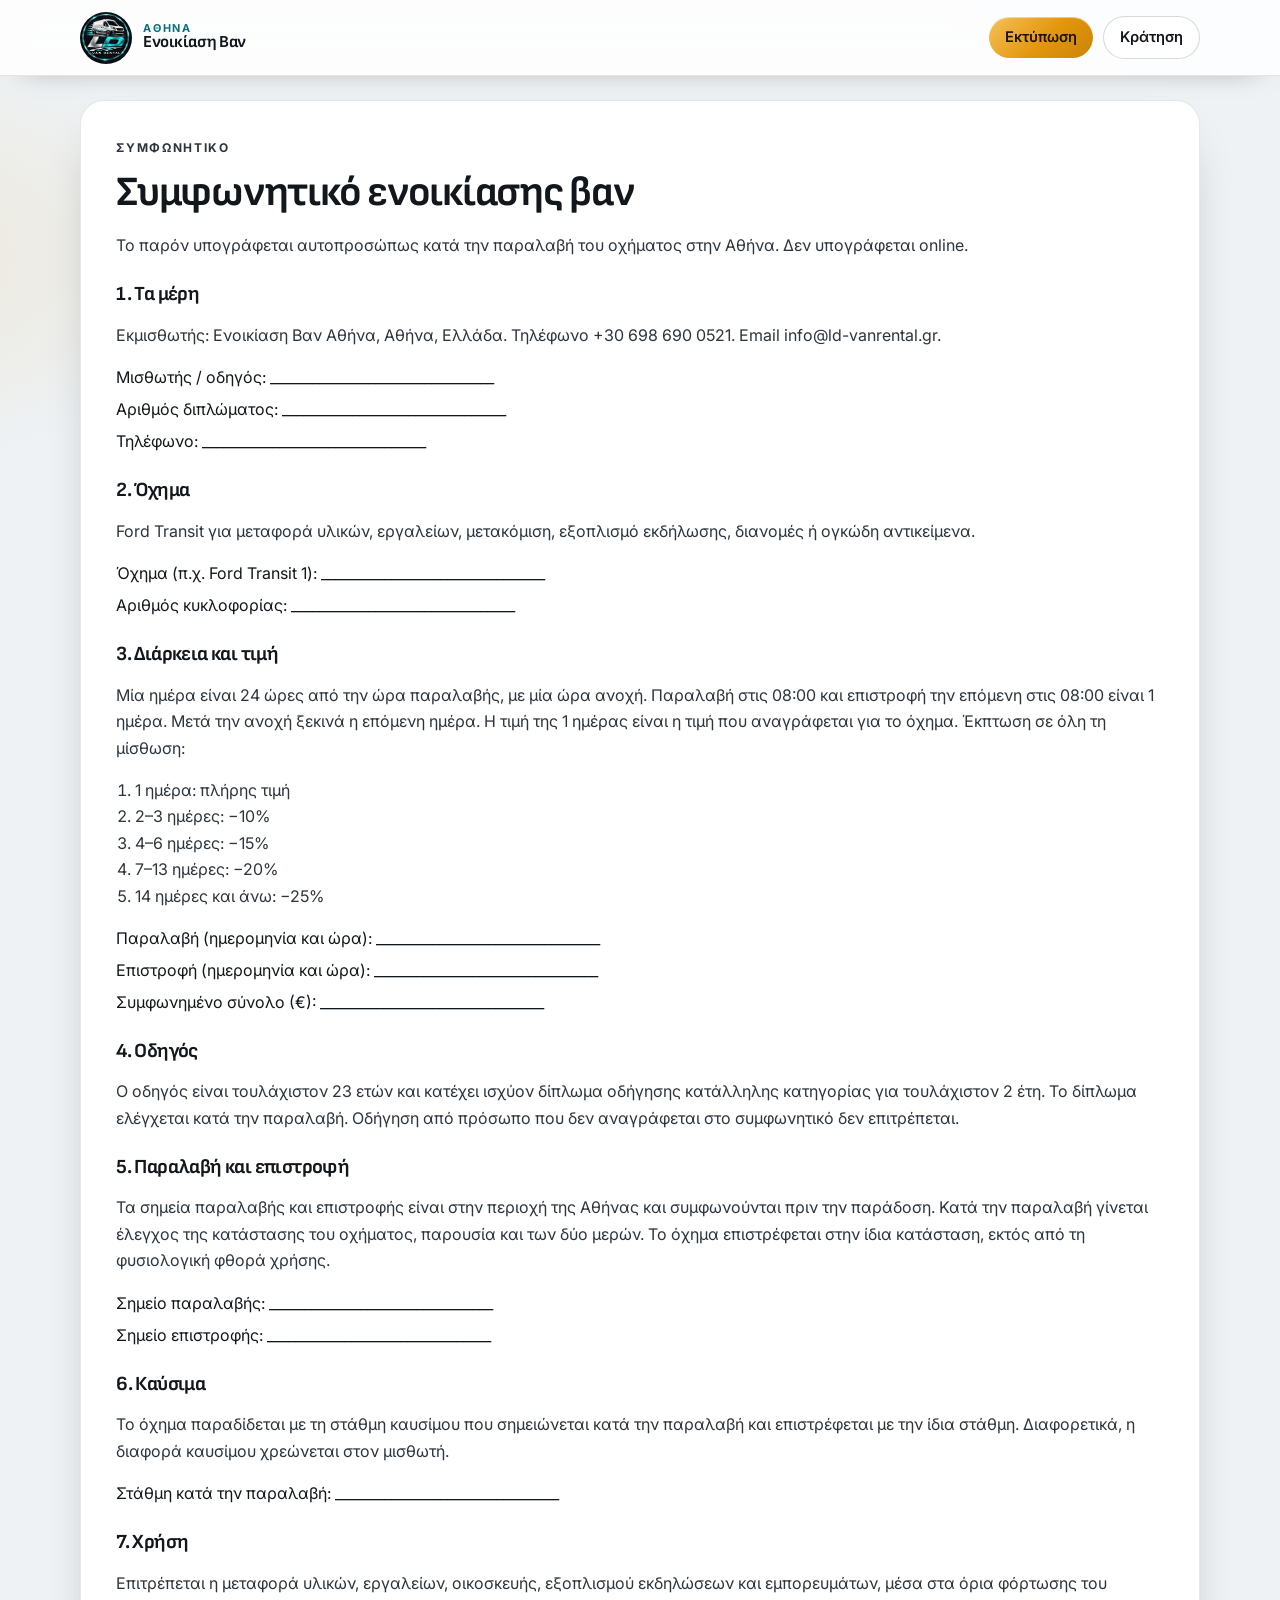
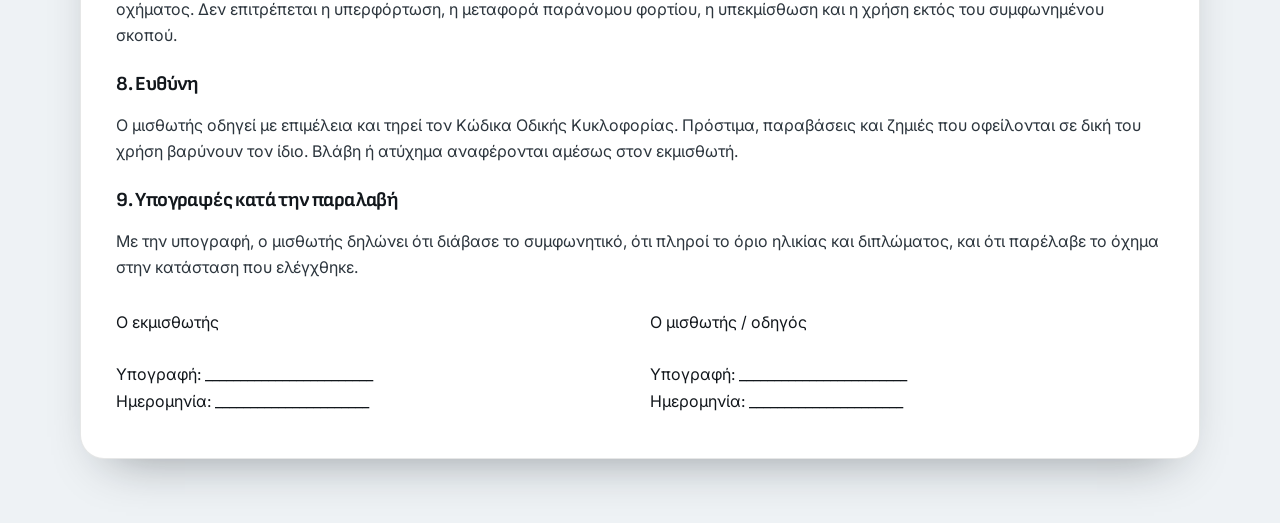
<file: contract.html>
<!DOCTYPE html>
<html lang="el">
<head>
  <script async src="https://www.googletagmanager.com/gtm.js?id=GTM-NGPXLT6L"></script>
  <script>
    window.dataLayer = window.dataLayer || [];
    function gtag(){dataLayer.push(arguments);}
    gtag('js', new Date());
  </script>
  <script async src="https://www.googletagmanager.com/gtm.js?id=G-Y967SV1QP1"></script>
  <script>
    window.dataLayer = window.dataLayer || [];
    function gtag(){dataLayer.push(arguments);}
    gtag('js', new Date());
  </script>
  <meta charset="UTF-8" />
  <meta name="viewport" content="width=device-width, initial-scale=1" />
  <title>Συμφωνητικό ενοικίασης βαν – Ενοικίαση Βαν Αθήνα</title>
  <meta name="description" content="Συμφωνητικό ενοικίασης Ford Transit στην Αθήνα. Υπογράφεται κατά την παραλαβή." />
  <link rel="canonical" href="https://ld-vanrental.gr/contract.html" />
  <meta name="robots" content="index, follow" />
  <meta name="theme-color" content="#eef2f5" />
  <link rel="preconnect" href="https://fonts.googleapis.com" />
  <link rel="preconnect" href="https://fonts.gstatic.com" crossorigin />
  <link href="https://fonts.googleapis.com/css2?family=Inter:wght@400;500;600;700&family=Sofia+Sans:ital,wght@0,500;0,600;0,700;0,800&display=swap" rel="stylesheet" />
  <link rel="stylesheet" href="css/styles.css" />
</head>
<body>
  <header class="site-header scrolled">
    <div class="wrap bar">
      <a class="brand" href="index.html">
        <span class="logo"><img src="logo-header.jpg" alt="LD Van Rental" width="52" height="52" /></span>
        <span class="brand-text">
          <span class="brand-kicker">Αθήνα</span>
          <span class="brand-name">Ενοικίαση Βαν</span>
        </span>
      </a>
      <div class="bar-actions no-print">
        <button type="button" class="btn btn-accent btn-sm" id="printBtn">Εκτύπωση</button>
        <a class="btn btn-outline btn-sm" href="index.html#book">Κράτηση</a>
      </div>
    </div>
  </header>

  <main class="contract-main">
    <article class="wrap contract">
      <p class="eyebrow">Συμφωνητικό</p>
      <h1>Συμφωνητικό ενοικίασης βαν</h1>
      <p>Το παρόν υπογράφεται αυτοπροσώπως κατά την παραλαβή του οχήματος στην Αθήνα. Δεν υπογράφεται online.</p>

      <h2>1. Τα μέρη</h2>
      <p>Εκμισθωτής: Ενοικίαση Βαν Αθήνα, Αθήνα, Ελλάδα. Τηλέφωνο +30 698 690 0521. Email info@ld-vanrental.gr.</p>
      <p class="blank">Μισθωτής / οδηγός: ________________________________</p>
      <p class="blank">Αριθμός διπλώματος: ________________________________</p>
      <p class="blank">Τηλέφωνο: ________________________________</p>

      <h2>2. Όχημα</h2>
      <p>Ford Transit για μεταφορά υλικών, εργαλείων, μετακόμιση, εξοπλισμό εκδήλωσης, διανομές ή ογκώδη αντικείμενα.</p>
      <p class="blank">Όχημα (π.χ. Ford Transit 1): ________________________________</p>
      <p class="blank">Αριθμός κυκλοφορίας: ________________________________</p>

      <h2>3. Διάρκεια και τιμή</h2>
      <p>Μία ημέρα είναι 24 ώρες από την ώρα παραλαβής, με μία ώρα ανοχή. Παραλαβή στις 08:00 και επιστροφή την επόμενη στις 08:00 είναι 1 ημέρα. Μετά την ανοχή ξεκινά η επόμενη ημέρα. Η τιμή της 1 ημέρας είναι η τιμή που αναγράφεται για το όχημα. Έκπτωση σε όλη τη μίσθωση:</p>
      <ol>
        <li>1 ημέρα: πλήρης τιμή</li>
        <li>2–3 ημέρες: −10%</li>
        <li>4–6 ημέρες: −15%</li>
        <li>7–13 ημέρες: −20%</li>
        <li>14 ημέρες και άνω: −25%</li>
      </ol>
      <p class="blank">Παραλαβή (ημερομηνία και ώρα): ________________________________</p>
      <p class="blank">Επιστροφή (ημερομηνία και ώρα): ________________________________</p>
      <p class="blank">Συμφωνημένο σύνολο (€): ________________________________</p>

      <h2>4. Οδηγός</h2>
      <p>Ο οδηγός είναι τουλάχιστον 23 ετών και κατέχει ισχύον δίπλωμα οδήγησης κατάλληλης κατηγορίας για τουλάχιστον 2 έτη. Το δίπλωμα ελέγχεται κατά την παραλαβή. Οδήγηση από πρόσωπο που δεν αναγράφεται στο συμφωνητικό δεν επιτρέπεται.</p>

      <h2>5. Παραλαβή και επιστροφή</h2>
      <p>Τα σημεία παραλαβής και επιστροφής είναι στην περιοχή της Αθήνας και συμφωνούνται πριν την παράδοση. Κατά την παραλαβή γίνεται έλεγχος της κατάστασης του οχήματος, παρουσία και των δύο μερών. Το όχημα επιστρέφεται στην ίδια κατάσταση, εκτός από τη φυσιολογική φθορά χρήσης.</p>
      <p class="blank">Σημείο παραλαβής: ________________________________</p>
      <p class="blank">Σημείο επιστροφής: ________________________________</p>

      <h2>6. Καύσιμα</h2>
      <p>Το όχημα παραδίδεται με τη στάθμη καυσίμου που σημειώνεται κατά την παραλαβή και επιστρέφεται με την ίδια στάθμη. Διαφορετικά, η διαφορά καυσίμου χρεώνεται στον μισθωτή.</p>
      <p class="blank">Στάθμη κατά την παραλαβή: ________________________________</p>

      <h2>7. Χρήση</h2>
      <p>Επιτρέπεται η μεταφορά υλικών, εργαλείων, οικοσκευής, εξοπλισμού εκδηλώσεων και εμπορευμάτων, μέσα στα όρια φόρτωσης του οχήματος. Δεν επιτρέπεται η υπερφόρτωση, η μεταφορά παράνομου φορτίου, η υπεκμίσθωση και η χρήση εκτός του συμφωνημένου σκοπού.</p>

      <h2>8. Ευθύνη</h2>
      <p>Ο μισθωτής οδηγεί με επιμέλεια και τηρεί τον Κώδικα Οδικής Κυκλοφορίας. Πρόστιμα, παραβάσεις και ζημιές που οφείλονται σε δική του χρήση βαρύνουν τον ίδιο. Βλάβη ή ατύχημα αναφέρονται αμέσως στον εκμισθωτή.</p>

      <h2>9. Υπογραφές κατά την παραλαβή</h2>
      <p>Με την υπογραφή, ο μισθωτής δηλώνει ότι διάβασε το συμφωνητικό, ότι πληροί το όριο ηλικίας και διπλώματος, και ότι παρέλαβε το όχημα στην κατάσταση που ελέγχθηκε.</p>
      <div class="sign">
        <p class="blank">Ο εκμισθωτής<br /><br />Υπογραφή: ________________________<br />Ημερομηνία: ______________________</p>
        <p class="blank">Ο μισθωτής / οδηγός<br /><br />Υπογραφή: ________________________<br />Ημερομηνία: ______________________</p>
      </div>
    </article>
  </main>
  <script>
    document.getElementById("printBtn").addEventListener("click", () => window.print());
  </script>
</body>
</html>
</file>
<file: css/styles.css>
/* =====================================================================
   Ενοικίαση Βαν Αθήνα
   Light instrument panel: concrete canvas, graphite ink, signal amber,
   deep teal. Sofia Sans + Inter (both include Greek).
   ===================================================================== */
:root {
  --ink: #12171c;
  --ink-soft: #2c353d;
  --muted: #4e5963;
  --canvas: #eef2f5;
  --canvas-2: #e4eaee;
  --surface: #ffffff;
  --line: rgba(18, 23, 28, 0.1);
  --line-strong: rgba(18, 23, 28, 0.16);
  --amber: #e3960c;
  --amber-2: #f6b73c;
  --amber-ink: #1c1406;
  --teal: #0c6e78;
  --teal-2: #14919b;
  --danger: #b42318;
  --ok: #18794a;
  --night: #0d141b;
  --night-2: #16202a;
  --grad: linear-gradient(135deg, #f6c15a 0%, #e3960c 55%, #c98408 100%);
  --glow: linear-gradient(135deg, #f6c15a, #14919b);
  --radius: 22px;
  --ease: cubic-bezier(.2, .8, .2, 1);
  --header: 76px;
  --font-head: "Sofia Sans", "Inter", system-ui, sans-serif;
  --font-body: "Inter", system-ui, -apple-system, "Segoe UI", sans-serif;
  --shadow: 0 24px 50px -28px rgba(13, 20, 27, 0.45);
}

*, *::before, *::after { box-sizing: border-box; }
html { -webkit-text-size-adjust: 100%; scroll-behavior: smooth; }
body {
  margin: 0;
  font-family: var(--font-body);
  color: var(--ink);
  background:
    radial-gradient(900px 480px at 100% -8%, rgba(20, 145, 155, 0.1), transparent 55%),
    radial-gradient(760px 420px at -12% 12%, rgba(227, 150, 12, 0.12), transparent 52%),
    var(--canvas);
  line-height: 1.65;
  -webkit-font-smoothing: antialiased;
  color-scheme: light;
}
.wrap { width: min(1120px, calc(100% - 2rem)); margin-inline: auto; }
[hidden] { display: none !important; }
img { max-width: 100%; }
h1, h2, h3 { font-family: var(--font-head); font-weight: 700; line-height: 1.08; margin: 0 0 .7rem; letter-spacing: -0.03em; }
h1 { font-size: clamp(2.35rem, 5vw, 4rem); }
h2 { font-size: clamp(1.7rem, 3vw, 2.35rem); }
em { font-style: italic; font-weight: 600; }
.muted { color: var(--muted); }
::selection { background: rgba(227, 150, 12, 0.28); }
:focus-visible { outline: 2px solid var(--teal); outline-offset: 3px; }

.skip {
  position: absolute; left: 1rem; top: -48px; z-index: 90;
  background: var(--ink); color: #fff; padding: .65rem 1rem; border-radius: 999px;
  text-decoration: none; font-weight: 600;
}
.skip:focus { top: .7rem; }

/* ---------- Scroll progress ---------- */
.scroll-progress {
  position: fixed; inset: 0 0 auto 0; height: 3px; z-index: 80; pointer-events: none;
  background: rgba(18, 23, 28, 0.06);
}
.scroll-progress span {
  display: block; height: 100%; width: 100%; transform: scaleX(0); transform-origin: left center;
  background: var(--glow);
  box-shadow: 0 0 14px rgba(227, 150, 12, 0.55);
}

/* ---------- Buttons ---------- */
.btn {
  font: inherit; font-weight: 600; border: 0; border-radius: 999px; cursor: pointer;
  text-decoration: none; padding: .85rem 1.35rem; min-height: 48px;
  display: inline-flex; align-items: center; justify-content: center; gap: .5rem;
  transition: transform .35s var(--ease), box-shadow .35s, background .25s, border-color .25s, color .25s;
}
.btn:hover { transform: translateY(-2px); }
.btn:active { transform: translateY(0) scale(.98); }
.btn:disabled { opacity: .6; cursor: wait; transform: none; }
.btn-sm { padding: .5rem 1rem; min-height: 40px; font-size: .92rem; }
.btn-block { width: 100%; }
.btn-primary { background: var(--ink); color: #fff; }
.btn-primary:hover { background: #24303a; box-shadow: 0 12px 28px -12px rgba(18, 23, 28, 0.7); }
.btn-accent { background: var(--grad); color: var(--amber-ink); box-shadow: inset 0 1px 0 rgba(255, 255, 255, 0.45); }
.btn-accent:hover { box-shadow: 0 0 0 4px rgba(227, 150, 12, 0.22), 0 14px 28px -12px rgba(227, 150, 12, 0.7); }
.btn-outline {
  background: rgba(255, 255, 255, 0.55); color: var(--ink);
  border: 1px solid var(--line-strong); backdrop-filter: blur(10px);
}
.btn-outline:hover { border-color: var(--teal); color: var(--teal); background: #fff; }
.btn-wa { background: #1faa59; color: #fff; }
.btn-wa:hover { box-shadow: 0 0 0 4px rgba(31, 170, 89, 0.2), 0 14px 28px -12px rgba(31, 170, 89, 0.65); }
.btn-call { background: var(--night); color: #fff; box-shadow: inset 0 0 0 1px rgba(246, 183, 60, 0.45); }
.btn-call:hover { background: #1a2632; box-shadow: 0 0 0 4px rgba(20, 145, 155, 0.18), 0 14px 28px -12px rgba(13, 20, 27, 0.55); }
.link-btn {
  background: none; border: 0; font: inherit; font-weight: 600; color: var(--teal);
  cursor: pointer; padding: .25rem 0 .9rem;
}
.link-btn:hover { color: var(--ink); }

/* ---------- Header ---------- */
.site-header {
  position: fixed; inset: 0 0 auto 0; z-index: 40; height: var(--header);
  display: flex; align-items: center;
  background: rgba(238, 242, 245, 0.72);
  backdrop-filter: blur(18px) saturate(1.4);
  -webkit-backdrop-filter: blur(18px) saturate(1.4);
  border-bottom: 1px solid transparent;
  transition: background .35s, box-shadow .35s, border-color .35s;
}
.site-header.scrolled, .site-header.open {
  background: rgba(255, 255, 255, 0.86);
  border-bottom-color: var(--line);
  box-shadow: 0 12px 30px -24px rgba(13, 20, 27, 0.55);
}
.bar { display: flex; align-items: center; justify-content: space-between; gap: 1rem; width: min(1120px, calc(100% - 2rem)); }
.brand { display: flex; align-items: center; gap: .7rem; color: var(--ink); text-decoration: none; }
.logo {
  width: 52px; height: 52px; border-radius: 50%; overflow: hidden; flex: none;
  background: #0d141b; display: block;
}
.logo img { width: 100%; height: 100%; object-fit: cover; display: block; }
.brand-text { display: flex; flex-direction: column; line-height: 1.05; }
.brand-kicker { font-size: .68rem; font-weight: 700; letter-spacing: .16em; text-transform: uppercase; color: var(--teal); }
.brand-name { font-family: var(--font-head); font-weight: 700; font-size: 1.05rem; letter-spacing: -0.03em; }
.nav { display: none; gap: 1.35rem; }
.nav a {
  color: var(--ink-soft); text-decoration: none; font-weight: 500; font-size: .94rem;
  position: relative; padding: .3rem 0;
}
.nav a::after {
  content: ""; position: absolute; left: 0; right: 100%; bottom: -2px; height: 2px; border-radius: 2px;
  background: var(--grad); transition: right .35s var(--ease);
}
.nav a:hover, .nav a.is-current { color: var(--ink); }
.nav a:hover::after, .nav a.is-current::after { right: 0; }
.bar-actions { display: flex; align-items: center; gap: .6rem; }
.menu-btn {
  width: 44px; height: 44px; border-radius: 14px; border: 1px solid var(--line-strong);
  background: rgba(255, 255, 255, 0.7); display: grid; place-content: center; gap: 5px; cursor: pointer;
}
.menu-btn span { display: block; width: 18px; height: 2px; background: var(--ink); border-radius: 2px; transition: transform .3s var(--ease), opacity .2s; }
.site-header.open .menu-btn span:nth-child(1) { transform: translateY(7px) rotate(45deg); }
.site-header.open .menu-btn span:nth-child(2) { opacity: 0; }
.site-header.open .menu-btn span:nth-child(3) { transform: translateY(-7px) rotate(-45deg); }
@media (max-width: 899px) {
  .site-header.open .nav {
    display: flex; flex-direction: column; position: absolute; top: var(--header); left: 0; right: 0;
    background: rgba(255, 255, 255, 0.96); backdrop-filter: blur(16px);
    padding: .4rem 1.15rem 1rem; border-bottom: 1px solid var(--line);
    box-shadow: var(--shadow); animation: dropIn .28s var(--ease);
  }
  .site-header.open .nav a { padding: .9rem .1rem; border-bottom: 1px solid var(--line); font-size: 1.05rem; }
  .site-header.open .nav a::after { display: none; }
}
@media (min-width: 900px) { .nav { display: flex; } .menu-btn { display: none; } }

/* ---------- Hero ---------- */
.hero { padding: calc(var(--header) + 2.4rem) 0 1.5rem; }
.hero-grid { display: grid; gap: 2rem; align-items: center; }
@media (min-width: 960px) { .hero-grid { grid-template-columns: 1.12fr .88fr; gap: 3.5rem; } }
.eyebrow {
  display: inline-flex; align-items: center; gap: .55rem; margin: 0 0 .85rem;
  font-size: .75rem; font-weight: 700; letter-spacing: .14em; text-transform: uppercase; color: var(--teal);
}
.pulse-dot {
  width: 8px; height: 8px; border-radius: 50%; background: var(--amber); position: relative; flex: none;
}
.pulse-dot::after {
  content: ""; position: absolute; inset: -4px; border-radius: inherit; border: 1px solid var(--amber);
  animation: pulse 2.4s ease-out infinite;
}
.hero h1 em {
  background: linear-gradient(100deg, #c98408, #0c6e78);
  -webkit-background-clip: text; background-clip: text; color: transparent;
}
.lead { font-size: 1.05rem; color: var(--muted); margin: 0 0 1.5rem; max-width: 42rem; }
.hero-cta { display: flex; flex-wrap: wrap; gap: .7rem; }
.chips { display: flex; flex-wrap: wrap; gap: .5rem; list-style: none; padding: 0; margin: 1.4rem 0 0; }
.chips li {
  font-size: .84rem; font-weight: 500; color: var(--ink-soft);
  padding: .4rem .85rem; border-radius: 999px;
  background: rgba(255, 255, 255, 0.72); border: 1px solid var(--line);
  backdrop-filter: blur(8px);
}
.chips li::before { content: ""; display: inline-block; width: 6px; height: 6px; margin-right: .5rem; border-radius: 50%; background: var(--teal-2); transform: translateY(-1px); }

.hero-visual { position: relative; }
.hero-visual::before {
  content: ""; position: absolute; inset: 22px -12px -14px 22px; border-radius: 28px; z-index: 0;
  background: linear-gradient(160deg, rgba(227, 150, 12, 0.22), rgba(20, 145, 155, 0.16));
  border: 1px solid rgba(12, 110, 120, 0.25);
}
.hero-photo { aspect-ratio: 5 / 4; max-height: 440px; z-index: 1; }
.hero-note {
  position: absolute; left: -12px; bottom: 22px; z-index: 2; max-width: 220px;
  padding: .85rem 1rem; border-radius: 18px; color: #fff;
  background: rgba(13, 20, 27, 0.72); border: 1px solid rgba(255, 255, 255, 0.16);
  backdrop-filter: blur(14px); -webkit-backdrop-filter: blur(14px);
  box-shadow: var(--shadow);
}
.hero-note-k { display: block; font-size: .7rem; letter-spacing: .14em; text-transform: uppercase; color: var(--amber-2); font-weight: 700; margin-bottom: .25rem; }
.hero-note strong { font-family: var(--font-head); font-weight: 600; font-size: 1rem; letter-spacing: -0.02em; line-height: 1.25; }
@media (max-width: 640px) {
  .hero-note { left: 12px; bottom: 12px; }
  .hero-visual::before { inset: 12px -6px -8px 12px; }
}

/* ---------- Frames ---------- */
.frame {
  position: relative; margin: 0; overflow: hidden; border-radius: 24px;
  background: linear-gradient(145deg, #1c2832, #0c6e78);
  box-shadow: var(--shadow); border: 1px solid rgba(255, 255, 255, 0.7);
}
.frame img { position: absolute; inset: 0; width: 100%; height: 100%; object-fit: cover; display: block; }
.glass-tag {
  position: absolute; left: .85rem; bottom: .85rem; z-index: 2;
  padding: .4rem .8rem; border-radius: 999px; color: #fff; font-size: .8rem; font-weight: 600;
  background: rgba(13, 20, 27, 0.5); border: 1px solid rgba(255, 255, 255, 0.22);
  backdrop-filter: blur(12px); -webkit-backdrop-filter: blur(12px);
}
img.failed { display: none; }

/* ---------- Booking ---------- */
#book { position: relative; z-index: 2; scroll-margin-top: calc(var(--header) + 12px); padding-bottom: .5rem; }
.book-card {
  position: relative; border-radius: 28px; padding: 1.15rem;
  background: rgba(255, 255, 255, 0.72);
  border: 1px solid rgba(255, 255, 255, 0.85);
  backdrop-filter: blur(18px) saturate(1.3);
  -webkit-backdrop-filter: blur(18px) saturate(1.3);
  box-shadow: 0 30px 70px -36px rgba(13, 20, 27, 0.45), inset 0 1px 0 rgba(255, 255, 255, 0.8);
}
.book-card::before {
  content: ""; position: absolute; inset: 0; border-radius: inherit; padding: 1px; pointer-events: none;
  background: linear-gradient(135deg, rgba(227, 150, 12, 0.55), rgba(255, 255, 255, 0.15) 42%, rgba(20, 145, 155, 0.45));
  -webkit-mask: linear-gradient(#000 0 0) content-box, linear-gradient(#000 0 0);
  -webkit-mask-composite: xor; mask: linear-gradient(#000 0 0) content-box, linear-gradient(#000 0 0);
  mask-composite: exclude;
}
@media (min-width: 760px) { .book-card { padding: 1.6rem 1.7rem 1.7rem; } }
.book-head { display: flex; flex-wrap: wrap; justify-content: space-between; gap: .75rem 1.5rem; align-items: end; margin-bottom: 1.1rem; }
.book-head h2 { margin: 0; font-size: 1.55rem; }
.book-head .eyebrow { margin-bottom: .3rem; }
.book-note { margin: 0; max-width: 28ch; color: var(--muted); font-size: .92rem; }

.stepper { display: flex; align-items: center; gap: .45rem; list-style: none; padding: 0; margin: 0 0 .85rem; }
.stepper li { display: flex; align-items: center; gap: .55rem; color: var(--muted); font-weight: 600; font-size: .9rem; transition: color .3s; }
.stepper li:not(:last-child) { flex: 1; }
.stepper li:not(:last-child)::after {
  content: ""; flex: 1; min-width: 12px; height: 2px; border-radius: 2px; background: var(--canvas-2); margin-left: .3rem; transition: background .4s;
}
.stepper .n {
  width: 34px; height: 34px; flex: none; border-radius: 50%; display: grid; place-items: center;
  background: var(--surface); border: 1.5px solid var(--line-strong); font-weight: 700; transition: all .4s var(--ease);
}
.stepper li.active { color: var(--ink); }
.stepper li.active .n { background: var(--grad); border-color: transparent; color: var(--amber-ink); box-shadow: 0 0 0 5px rgba(227, 150, 12, 0.18); }
.stepper li.done .n { background: var(--teal); border-color: var(--teal); color: #fff; font-size: 0; }
.stepper li.done .n::after { content: "✓"; font-size: .95rem; }
.stepper li.done::after { background: var(--teal); }
@media (max-width: 640px) { .stepper li:not(.active) .t { display: none; } }
.progress { height: 3px; border-radius: 99px; background: var(--canvas-2); overflow: hidden; margin-bottom: 1.25rem; }
.progress i { display: block; height: 100%; width: 33%; border-radius: inherit; background: var(--glow); transition: width .65s var(--ease); }

.panel.enter-fwd { animation: rise .48s var(--ease) both; }
.panel.enter-back { animation: rise .48s var(--ease) both; }

/* ---------- Forms ---------- */
.search-bar {
  display: grid; gap: .85rem; grid-template-columns: 1fr; padding: .85rem;
  border-radius: 20px; background: rgba(255, 255, 255, 0.66); border: 1px solid var(--line);
}
@media (min-width: 860px) { .search-bar { grid-template-columns: 1.3fr 1.3fr 1fr auto; align-items: end; } }
.when-row { display: grid; grid-template-columns: 1.35fr .85fr; gap: .45rem; }
.search-bar label, .field > label { margin: 0; }
label { display: block; font-weight: 600; font-size: .86rem; color: var(--ink-soft); }
input, select {
  display: block; width: 100%; margin-top: .35rem; padding: .75rem .9rem; font: inherit; color: var(--ink);
  background: var(--surface); border: 1.5px solid var(--line-strong); border-radius: 14px; min-height: 50px;
  transition: border-color .25s, box-shadow .25s, background .25s;
}
select {
  appearance: none;
  background-image: url("data:image/svg+xml;utf8,<svg xmlns='http://www.w3.org/2000/svg' width='12' height='8' viewBox='0 0 12 8'><path fill='%234e5963' d='M1 1.2 6 6.2 11 1.2'/></svg>");
  background-repeat: no-repeat; background-position: right .9rem center; padding-right: 2.2rem;
}
input:hover, select:hover { border-color: rgba(12, 110, 120, 0.35); }
input:focus, select:focus { outline: none; border-color: var(--teal); box-shadow: 0 0 0 4px rgba(12, 110, 120, 0.14); }
input::placeholder { color: #8b959e; }
input:disabled { background: var(--canvas-2); color: var(--muted); cursor: not-allowed; }
.control input { margin-top: 0; }
.hp { position: absolute; left: -9999px; width: 1px; height: 1px; opacity: 0; }
.error { color: var(--danger); font-weight: 600; margin: .75rem 0 0; animation: msgIn .25s var(--ease); }
.results-info { color: var(--muted); font-weight: 500; margin: 1rem 0 0; min-height: 1.4em; }

.field { margin-bottom: 1rem; }
.control { position: relative; }
.control input { padding-right: 2.8rem; }
.control::after {
  position: absolute; right: .8rem; top: 50%; width: 22px; height: 22px; border-radius: 50%;
  display: grid; place-items: center; font-size: .78rem; font-weight: 800; color: #fff;
  transform: translateY(-50%) scale(0); transition: transform .3s var(--ease); pointer-events: none;
}
.field.is-valid .control::after { content: "✓"; background: var(--ok); transform: translateY(-50%) scale(1); }
.field.is-invalid .control::after { content: "!"; background: var(--danger); transform: translateY(-50%) scale(1); }
.field.is-valid input { border-color: var(--ok); }
.field.is-invalid input { border-color: var(--danger); background: #fff7f6; animation: shake .35s; }
.field.is-invalid input:focus { box-shadow: 0 0 0 4px rgba(180, 35, 24, 0.14); }
.field.is-valid input:focus { box-shadow: 0 0 0 4px rgba(24, 121, 74, 0.14); }
.field-msg { color: var(--danger); font-size: .84rem; font-weight: 600; margin: .35rem 0 0; animation: msgIn .25s var(--ease); }
.hint { font-size: .86rem; color: var(--muted); margin: .25rem 0 .9rem; }
.field .hint { margin: .35rem 0 0; }
.form-sub { font-size: 1.35rem; margin: 1.5rem 0 .25rem; padding-top: 1.2rem; border-top: 1px dashed var(--line-strong); }

.suggest {
  position: absolute; left: 0; right: 0; top: calc(100% + 6px); z-index: 10; list-style: none; margin: 0; padding: .35rem;
  background: var(--surface); border: 1px solid var(--line); border-radius: 16px; max-height: 240px; overflow: auto;
  box-shadow: var(--shadow); animation: dropIn .2s var(--ease);
}
.suggest li { padding: .65rem .8rem; border-radius: 11px; cursor: pointer; font-size: .92rem; }
.suggest li:hover, .suggest li[aria-selected="true"] { background: #eef6f6; }
.suggest li.none { color: var(--muted); cursor: default; }
.check-row { display: flex; gap: .6rem; align-items: center; font-weight: 500; margin: .2rem 0 1rem; cursor: pointer; }
.check-row input { width: 18px; height: 18px; min-height: 0; margin: 0; accent-color: var(--teal); flex: none; }

/* ---------- Map ---------- */
.mode { border: 0; padding: 0; margin: 0 0 .75rem; display: flex; flex-wrap: wrap; gap: .5rem; align-items: center; }
.mode legend { float: left; font-size: .86rem; font-weight: 600; margin-right: .45rem; padding: 0; color: var(--ink-soft); }
.mode label { margin: 0; position: relative; }
.mode input { position: absolute; opacity: 0; width: 1px; height: 1px; min-height: 0; margin: 0; }
.mode span {
  display: inline-block; padding: .42rem .95rem; border-radius: 999px; background: var(--surface);
  border: 1.5px solid var(--line-strong); font-weight: 600; font-size: .86rem; cursor: pointer; transition: all .3s var(--ease);
}
.mode span:hover { border-color: var(--teal); }
.mode input:checked + span { background: var(--night); border-color: var(--night); color: #fff; }
.mode input:focus-visible + span { outline: 2px solid var(--teal); outline-offset: 2px; }
.map-wrap { isolation: isolate; z-index: 0; border-radius: 20px; overflow: hidden; border: 1px solid var(--line); box-shadow: var(--shadow); }
#map { height: 360px; background: var(--canvas-2); font-family: var(--font-body); }
#mapMsg { min-height: 1.3em; }
.pin span {
  display: grid; place-items: center; width: 32px; height: 32px; border-radius: 50%;
  font: 700 .85rem var(--font-head); border: 3px solid #fff; box-shadow: 0 6px 16px rgba(0, 0, 0, 0.28);
  animation: pinDrop .45s var(--ease) both;
}
.pin-pickup span { background: var(--teal); color: #fff; }
.pin-return span { background: var(--amber); color: var(--amber-ink); }

/* ---------- Cards ---------- */
.grid { display: grid; gap: 1.15rem; grid-template-columns: repeat(auto-fill, minmax(260px, 1fr)); margin-top: 1.35rem; }
.card {
  position: relative; background: var(--surface); border: 1px solid var(--line); border-radius: var(--radius);
  overflow: hidden; display: flex; flex-direction: column;
  transition: transform .4s var(--ease), box-shadow .4s var(--ease);
}
.card::before {
  content: ""; position: absolute; inset: 0; z-index: 2; border-radius: inherit; padding: 1.5px; pointer-events: none; opacity: 0;
  background: var(--glow); transition: opacity .35s;
  -webkit-mask: linear-gradient(#000 0 0) content-box, linear-gradient(#000 0 0);
  -webkit-mask-composite: xor; mask: linear-gradient(#000 0 0) content-box, linear-gradient(#000 0 0); mask-composite: exclude;
}
@media (hover: hover) {
  .card:hover { transform: translateY(-6px); box-shadow: 0 22px 40px -24px rgba(13, 20, 27, 0.45), 0 0 0 1px rgba(20, 145, 155, 0.08); }
  .card:hover::before { opacity: 1; }
}
.card .media { position: relative; overflow: hidden; aspect-ratio: 16 / 10; background: var(--canvas-2); }
.card .media img { width: 100%; height: 100%; object-fit: cover; display: block; transition: transform .7s var(--ease); }
@media (hover: hover) { .card:hover .media img { transform: scale(1.06); } }
.badge {
  position: absolute; left: .75rem; top: .75rem; z-index: 1; padding: .28rem .7rem; border-radius: 999px;
  font-size: .74rem; font-weight: 600; color: #fff;
  background: rgba(13, 20, 27, 0.55); border: 1px solid rgba(255, 255, 255, 0.2); backdrop-filter: blur(8px);
}
.card-body { padding: 1rem 1.1rem 1.15rem; display: flex; flex-direction: column; gap: .35rem; flex: 1; }
.card h3 { margin: 0; font-size: 1.25rem; }
.specs { color: var(--muted); font-size: .92rem; margin: 0; flex: 1; }
.card-foot { display: flex; align-items: center; justify-content: space-between; gap: .7rem; margin-top: .7rem; padding-top: .85rem; border-top: 1px solid var(--line); }
.price { font-family: var(--font-head); font-size: 1.45rem; font-weight: 700; letter-spacing: -0.03em; line-height: 1; }
.price small { font-family: var(--font-body); font-weight: 500; font-size: .78rem; color: var(--muted); letter-spacing: 0; }
.card .btn { padding: .6rem 1rem; min-height: 42px; }
.skel { pointer-events: none; }
.skel .media, .skel i { background: linear-gradient(100deg, #e6ebf0 30%, #f7f9fb 50%, #e6ebf0 70%); background-size: 200% 100%; animation: shimmer 1.3s linear infinite; }
.skel i { display: block; height: 14px; border-radius: 7px; margin: .4rem 0; }
.skel i:nth-child(1) { width: 70%; height: 18px; }
.skel i:nth-child(3) { width: 42%; margin-top: .9rem; }

/* ---------- Summary / confirm ---------- */
.booking-layout { display: grid; gap: 1.4rem; grid-template-columns: 1fr; }
@media (min-width: 900px) { .booking-layout { grid-template-columns: 1.3fr .85fr; align-items: start; } }
.summary {
  background: linear-gradient(180deg, #ffffff, #f7f5f0); padding: 1.15rem; border-radius: 22px;
  border: 1px solid var(--line); box-shadow: var(--shadow);
}
@media (min-width: 900px) { .summary { position: sticky; top: calc(var(--header) + 16px); } }
.summary h2 { font-size: 1.2rem; }
.summary img { width: 100%; border-radius: 16px; aspect-ratio: 16 / 10; object-fit: cover; background: var(--canvas-2); }
.sum-name { font-family: var(--font-head); font-size: 1.2rem; font-weight: 700; margin: .75rem 0 .4rem; letter-spacing: -0.03em; }
.summary dl { display: grid; grid-template-columns: auto 1fr; gap: .4rem 1rem; margin: 0 0 .9rem; font-size: .94rem; }
.summary dt { color: var(--muted); }
.summary dd { margin: 0; text-align: right; font-weight: 600; }
.total { display: flex; justify-content: space-between; align-items: baseline; border-top: 1.5px dashed var(--line-strong); padding-top: .9rem; margin: 0; font-weight: 600; }
.total strong { font-family: var(--font-head); font-size: 1.9rem; font-weight: 700; letter-spacing: -0.03em; }
.fine { font-size: .8rem; color: var(--muted); margin: .75rem 0 0; }

.confirm { text-align: center; padding: 2.2rem 1rem 1.2rem; }
.tick { width: 84px; height: 84px; margin: 0 auto .8rem; display: block; }
.tick circle { stroke: var(--amber); stroke-width: 3; stroke-dasharray: 152; stroke-dashoffset: 152; animation: draw .7s var(--ease) .1s forwards; }
.tick path { stroke: var(--ink); stroke-width: 4; stroke-linecap: round; stroke-linejoin: round; stroke-dasharray: 40; stroke-dashoffset: 40; animation: draw .45s var(--ease) .55s forwards; }
.confirm h2 { font-size: 2.1rem; }
.confirm p { max-width: 46ch; margin-inline: auto; }
.confirm .btn { margin-top: .8rem; }

/* ---------- Sections ---------- */
.section { padding: 4.5rem 0; scroll-margin-top: calc(var(--header) + 8px); }
.section.tight { padding: 1.25rem 0 3rem; }
.section-white {
  background: rgba(255, 255, 255, 0.55);
  border-block: 1px solid rgba(255, 255, 255, 0.7);
}
.section-lead { color: var(--muted); max-width: 62ch; margin: 0; font-size: 1.02rem; }

.uses { display: grid; gap: 1rem; margin-top: 1.6rem; }
@media (min-width: 800px) { .uses { grid-template-columns: 1fr 1fr; gap: 1.1rem; } }
.use {
  display: grid; grid-template-columns: 132px 1fr; gap: 1rem; align-items: center;
  padding: .7rem; background: var(--surface); border: 1px solid var(--line); border-radius: 22px;
  transition: transform .4s var(--ease), box-shadow .4s, border-color .3s;
}
@media (hover: hover) {
  .use:hover { transform: translateY(-4px); border-color: rgba(20, 145, 155, 0.35); box-shadow: 0 18px 36px -24px rgba(13, 20, 27, 0.4), 0 0 0 1px rgba(227, 150, 12, 0.18); }
}
.use-photo { aspect-ratio: 1; border-radius: 16px; }
.use-body { padding-right: .4rem; }
.tag-n { font-family: var(--font-head); font-weight: 700; font-size: .8rem; letter-spacing: .12em; color: var(--amber); }
.use h3 { font-size: 1.2rem; margin: .15rem 0 .3rem; }
.use p { margin: 0; color: var(--muted); font-size: .94rem; }
@media (max-width: 560px) {
  .use { grid-template-columns: 1fr; }
  .use-photo { aspect-ratio: 16 / 9; max-height: 160px; }
}

.section-dark {
  color: #fff;
  background:
    radial-gradient(640px 280px at 100% 0%, rgba(227, 150, 12, 0.18), transparent 60%),
    radial-gradient(520px 280px at 0% 100%, rgba(20, 145, 155, 0.2), transparent 62%),
    var(--night);
}
.section-dark .eyebrow { color: var(--amber-2); }
.how { list-style: none; padding: 0; margin: 1.6rem 0 0; display: grid; gap: .9rem; grid-template-columns: repeat(auto-fit, minmax(220px, 1fr)); counter-reset: s; }
.how li {
  counter-increment: s; display: flex; flex-direction: column; gap: .45rem; padding: 1.25rem;
  border-radius: 20px; background: rgba(255, 255, 255, 0.05); border: 1px solid rgba(255, 255, 255, 0.1);
  backdrop-filter: blur(8px); transition: transform .4s var(--ease), border-color .3s, background .3s;
}
@media (hover: hover) {
  .how li:hover { transform: translateY(-5px); background: rgba(255, 255, 255, 0.08); border-color: rgba(246, 183, 60, 0.55); box-shadow: 0 0 28px -10px rgba(246, 183, 60, 0.45); }
}
.how li::before {
  content: counter(s, decimal-leading-zero); font-family: var(--font-head); font-weight: 700; letter-spacing: .04em;
  color: var(--amber-2); font-size: .95rem;
}
.how strong { font-family: var(--font-head); font-size: 1.15rem; font-weight: 600; letter-spacing: -0.02em; }
.how span { color: rgba(255, 255, 255, 0.74); font-size: .94rem; }

.split { display: grid; gap: 2rem; align-items: center; }
@media (min-width: 900px) { .split { grid-template-columns: 1.05fr .85fr; gap: 3.5rem; } }
.side-photo { aspect-ratio: 4 / 5; min-height: 360px; }
.perks { display: grid; gap: 1.15rem; margin-top: 1.4rem; }
.perks > div { padding-left: 1rem; border-left: 2px solid var(--amber); }
.perks strong { font-family: var(--font-head); font-size: 1.12rem; font-weight: 700; letter-spacing: -0.02em; }
.perks p { margin: .2rem 0 0; color: var(--muted); }

.faq { max-width: 760px; margin-top: 1.4rem; }
.faq details {
  background: var(--surface); border: 1px solid var(--line); border-radius: 16px; margin-bottom: .6rem;
  transition: border-color .3s, box-shadow .3s;
}
.faq details[open] { border-color: rgba(12, 110, 120, 0.28); box-shadow: 0 16px 30px -24px rgba(13, 20, 27, 0.45); }
.faq summary { font-weight: 600; cursor: pointer; padding: 1rem 2.8rem 1rem 1.15rem; list-style: none; position: relative; }
.faq summary::-webkit-details-marker { display: none; }
.faq summary::after {
  content: ""; position: absolute; right: 1.2rem; top: 50%; width: 10px; height: 10px;
  border-right: 2px solid var(--teal); border-bottom: 2px solid var(--teal);
  transform: translateY(-70%) rotate(45deg); transition: transform .3s var(--ease);
}
.faq details[open] summary::after { transform: translateY(-30%) rotate(225deg); }
.faq details p { margin: 0; padding: 0 1.15rem 1.1rem; color: var(--muted); animation: msgIn .3s var(--ease); }

.contact {
  display: grid; gap: 1.25rem; align-items: center; padding: 1.4rem;
  border-radius: 28px; color: #fff; background:
    radial-gradient(420px 180px at 100% 0%, rgba(246, 183, 60, 0.2), transparent 60%),
    linear-gradient(145deg, #14202a, #0c6e78);
  box-shadow: var(--shadow);
}
.contact .eyebrow { color: var(--amber-2); }
.contact h2 { font-size: clamp(1.6rem, 3vw, 2.15rem); }
.contact p { margin: 0; color: rgba(255, 255, 255, 0.82); max-width: 46ch; }
.contact-actions { display: flex; flex-wrap: wrap; gap: .7rem; }
@media (min-width: 800px) { .contact { grid-template-columns: 1fr auto; padding: 1.8rem 2rem; } }

.site-footer { background: var(--night); color: rgba(255, 255, 255, 0.68); padding: 2rem 0 6.5rem; margin-top: 1rem; font-size: .9rem; }
.footer-grid { display: grid; gap: 1.25rem; }
@media (min-width: 760px) { .footer-grid { grid-template-columns: 1.4fr auto auto; align-items: start; gap: 2rem; } }
.footer-brand { margin: 0 0 .3rem; font-family: var(--font-head); font-weight: 700; color: #fff; letter-spacing: -0.03em; font-size: 1.15rem; }
.footer-note, .footer-meta { margin: 0; }
.footer-nav { display: flex; flex-wrap: wrap; gap: .7rem 1.1rem; }
.footer-nav a { color: rgba(255, 255, 255, 0.82); text-decoration: none; font-weight: 500; }
.footer-nav a:hover { color: var(--amber-2); }

/* ---------- Floating controls ---------- */
.to-top {
  position: fixed; left: 1rem; bottom: calc(1rem + env(safe-area-inset-bottom, 0px)); z-index: 50;
  width: 48px; height: 48px; border: 0; border-radius: 50%; cursor: pointer; color: var(--amber-ink);
  background: var(--grad); box-shadow: 0 12px 24px -10px rgba(13, 20, 27, 0.5);
  display: grid; place-items: center;
  opacity: 0; transform: translateY(10px); pointer-events: none;
  transition: opacity .35s var(--ease), transform .35s var(--ease);
}
.to-top.is-visible { opacity: 1; transform: none; pointer-events: auto; }
.to-top:hover { transform: translateY(-3px); }

.fab-wrap {
  position: fixed; right: 1rem; bottom: calc(1rem + env(safe-area-inset-bottom, 0px));
  display: flex; flex-direction: column; align-items: flex-end; gap: .65rem; z-index: 50;
}
.fab {
  position: relative; display: inline-flex; align-items: center; justify-content: center;
  height: 52px; min-width: 52px; padding: 0 15px; border-radius: 999px; font-weight: 600;
  text-decoration: none; box-shadow: 0 12px 26px rgba(13, 20, 27, 0.28);
  transition: transform .35s var(--ease), box-shadow .35s;
}
.fab span { max-width: 0; overflow: hidden; white-space: nowrap; opacity: 0; transition: max-width .4s var(--ease), opacity .25s, margin .4s; }
@media (hover: hover) {
  .fab:hover { transform: translateY(-3px); }
  .fab:hover span, .fab:focus-visible span { max-width: 120px; opacity: 1; margin-left: .5rem; }
}
.fab-wa { background: #1faa59; color: #fff; }
.fab-wa::before {
  content: ""; position: absolute; inset: 0; border-radius: inherit; background: #1faa59; z-index: -1;
  animation: pulse 2.8s ease-out infinite;
}
.fab-call { background: var(--teal); color: #fff; }
.fab-mail { background: var(--night); color: #fff; border: 1px solid rgba(255, 255, 255, 0.08); }
.footer-meta a { color: rgba(255, 255, 255, 0.88); text-decoration: none; font-weight: 500; }
.footer-meta a:hover { color: var(--amber-2); }

/* ---------- Reveal ---------- */
.js [data-reveal] { opacity: 0; transform: translateY(18px); transition: opacity .7s var(--ease), transform .7s var(--ease); transition-delay: calc(var(--i, 0) * 70ms); }
.js [data-reveal].in { opacity: 1; transform: none; }

@keyframes rise { from { opacity: 0; transform: translateY(14px); } to { opacity: 1; transform: none; } }
@keyframes msgIn { from { opacity: 0; transform: translateY(-4px); } to { opacity: 1; transform: none; } }
@keyframes dropIn { from { opacity: 0; transform: translateY(-8px); } to { opacity: 1; transform: none; } }
@keyframes shake { 20% { transform: translateX(-3px); } 50% { transform: translateX(3px); } 80% { transform: translateX(-2px); } }
@keyframes shimmer { to { background-position: -200% 0; } }
@keyframes draw { to { stroke-dashoffset: 0; } }
@keyframes pinDrop { from { opacity: 0; transform: translateY(-16px) scale(.7); } to { opacity: 1; transform: none; } }
@keyframes pulse { 0% { transform: scale(1); opacity: .45; } 100% { transform: scale(1.7); opacity: 0; } }

@media (prefers-reduced-motion: reduce) {
  html { scroll-behavior: auto; }
  *, *::before, *::after { animation: none !important; transition: none !important; }
  .js [data-reveal] { opacity: 1; transform: none; }
  .tick circle, .tick path { stroke-dashoffset: 0 !important; }
  .to-top.is-visible { opacity: 1; transform: none; }
}

/* ---------- Pricing tiers and contract ---------- */
.rate-table {
  margin: 0 0 1rem; padding: .9rem 1rem  .35rem; border-radius: 16px;
  background: rgba(255, 255, 255, 0.55); border: 1px solid var(--line);
}
.rate-title { margin: 0; font-weight: 700; font-size: .92rem; }
.rate-table ul { list-style: none; margin: .45rem 0 .2rem; padding: 0; display: grid; gap: .28rem; }
.rate-table li { display: flex; justify-content: space-between; gap: 1rem; font-size: .9rem; }
.rate-table .hint { margin-top: .35rem; }
.age-note { margin: 0 0 1rem; }
.age-note a, .faq a { color: var(--teal); font-weight: 600; }
.how a { color: var(--amber-2); font-weight: 600; }
.price-note { margin: .45rem 0 0; color: var(--muted); font-size: .8rem; line-height: 1.4; }

.contract-main { padding: calc(var(--header) + 1.5rem) 0 4rem; }
.contract {
  background: var(--surface); border: 1px solid var(--line); border-radius: 24px;
  padding: 1.4rem 1.2rem 2rem; box-shadow: var(--shadow);
}
.contract h1 { font-size: clamp(1.8rem, 4vw, 2.6rem); }
.contract h2 { font-size: 1.25rem; margin-top: 1.6rem; }
.contract p, .contract li { color: var(--ink-soft); }
.contract ol { padding-left: 1.2rem; }
.contract .blank { margin: .35rem 0; color: var(--ink); }
.contract .sign { display: grid; gap: 1.2rem; margin-top: 1.4rem; }
@media (min-width: 700px) { .contract .sign { grid-template-columns: 1fr 1fr; } .contract { padding: 2rem 2.2rem 2.4rem; } }
.contract .fine { font-size: .82rem; }
@media print {
  .site-header, .no-print, .scroll-progress { display: none !important; }
  .contract-main { padding: 0; }
  .contract { box-shadow: none; border: 0; }
}
</file>
